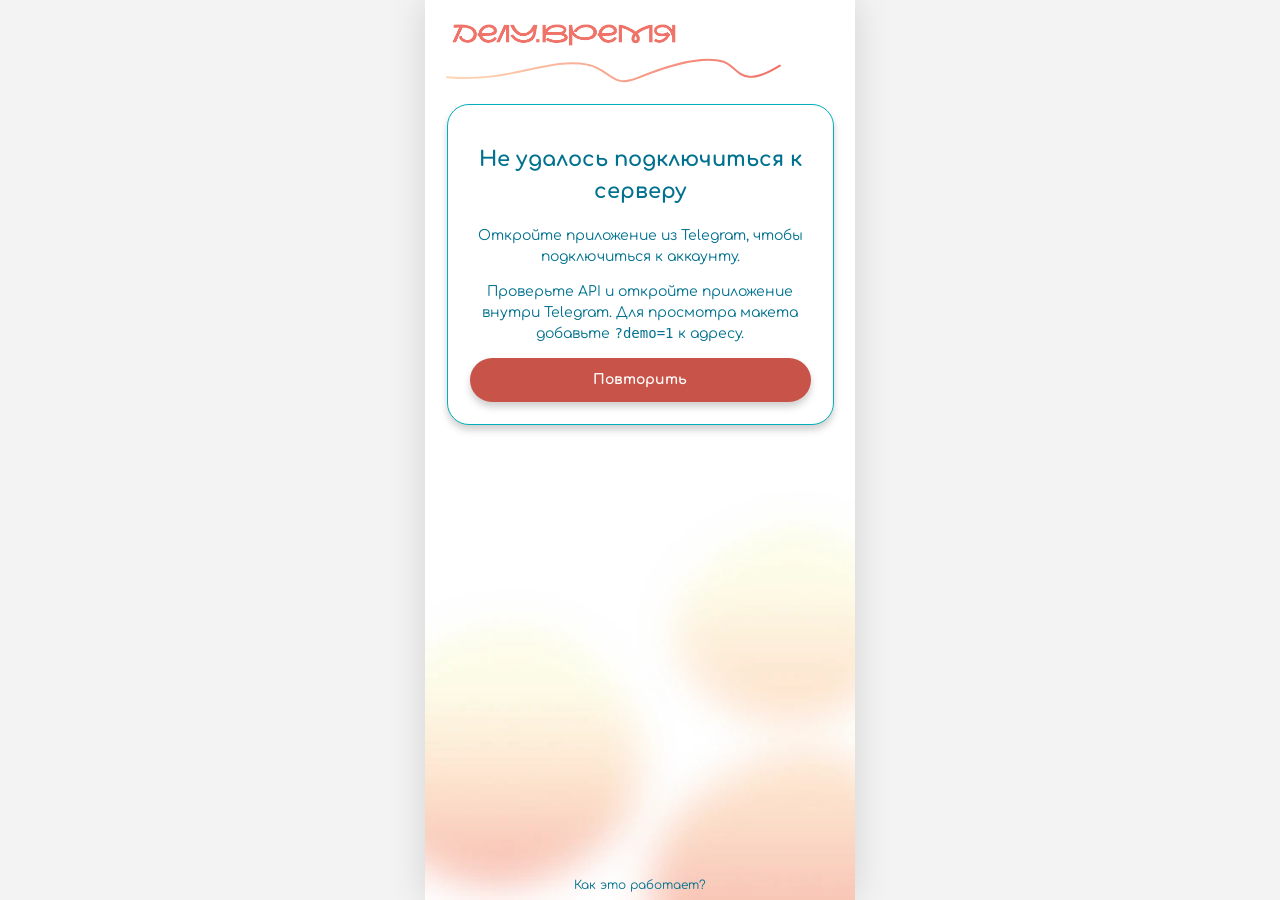
<file: docs/index.html>
<!doctype html>
<html lang="ru">
  <head>
    <meta charset="UTF-8" />
    <meta name="viewport" content="width=device-width, initial-scale=1, viewport-fit=cover" />
    <meta name="theme-color" content="#ffffff" />
    <meta name="description" content="Делу.Время — встречи и задачи из ваших сообщений" />
    <title>Делу.Время</title>
    <script src="https://telegram.org/js/telegram-web-app.js?65"></script>
    <link rel="preconnect" href="https://fonts.googleapis.com" />
    <link rel="preconnect" href="https://fonts.gstatic.com" crossorigin />
    <link href="https://fonts.googleapis.com/css2?family=Comfortaa:wght@300;400;500;600;700&display=swap" rel="stylesheet" />
    <link rel="stylesheet" href="./styles.css" />
    <script src="./config.js" defer></script>
    <script src="./api.js" defer></script>
    <script src="./app.js" defer></script>
  </head>
  <body>
    <svg class="icon-library" aria-hidden="true" focusable="false" xmlns="http://www.w3.org/2000/svg">
      <symbol id="icon-settings" viewBox="0 0 24 25">
        <path fill="currentColor" d="M9.25 23L8.85 19.8C8.637 19.713 8.433 19.613 8.24 19.5C8.047 19.387 7.86 19.263 7.68 19.13L4.7 20.38L1.95 15.63L4.53 13.68C4.51 13.56 4.5 13.447 4.5 13.34C4.5 13.233 4.5 13.12 4.5 13C4.5 12.88 4.5 12.767 4.5 12.66C4.5 12.553 4.51 12.44 4.53 12.32L1.95 10.38L4.7 5.63L7.68 6.88C7.86 6.747 8.05 6.62 8.25 6.5C8.45 6.38 8.65 6.28 8.85 6.2L9.25 3L14.75 3L15.15 6.2C15.37 6.287 15.573 6.387 15.76 6.5C15.947 6.613 16.133 6.74 16.32 6.88L19.3 5.63L22.05 10.38L19.48 12.33C19.493 12.45 19.5 12.563 19.5 12.67C19.5 12.777 19.5 12.89 19.5 13.01C19.5 13.13 19.5 13.243 19.5 13.35C19.5 13.457 19.483 13.57 19.45 13.69L22.02 15.64L19.27 20.39L16.32 19.14C16.14 19.273 15.95 19.4 15.75 19.52C15.55 19.64 15.35 19.74 15.15 19.82L14.75 23L9.25 23ZM11 21L12.98 21L13.33 18.35C13.85 18.217 14.33 18.02 14.77 17.76C15.21 17.5 15.613 17.187 15.98 16.82L18.45 17.85L19.43 16.15L17.28 14.52C17.367 14.287 17.423 14.04 17.45 13.78C17.477 13.52 17.493 13.26 17.5 13C17.507 12.74 17.49 12.477 17.45 12.21C17.417 11.95 17.36 11.703 17.28 11.47L19.43 9.84L18.45 8.14L15.98 9.2C15.613 8.82 15.21 8.5 14.77 8.24C14.33 7.98 13.85 7.783 13.33 7.65L13 5L11.03 5L10.68 7.65C10.16 7.783 9.68 7.98 9.24 8.24C8.8 8.5 8.397 8.81 8.03 9.17L5.55 8.15L4.58 9.85L6.73 11.45C6.643 11.703 6.583 11.953 6.55 12.2C6.517 12.447 6.5 12.713 6.5 13C6.5 13.267 6.517 13.523 6.55 13.77C6.583 14.017 6.64 14.267 6.72 14.52L4.58 16.15L5.56 17.85L8.03 16.8C8.397 17.187 8.8 17.507 9.24 17.76C9.68 18.013 10.16 18.21 10.68 18.35L11 21ZM12.05 16.5C13.017 16.5 13.84 16.157 14.52 15.47C15.2 14.783 15.543 13.96 15.55 13C15.557 12.04 15.217 11.213 14.53 10.52C13.843 9.827 13.017 9.487 12.05 9.5C11.07 9.5 10.24 9.84 9.56 10.52C8.88 11.2 8.543 12.027 8.55 13C8.557 13.973 8.893 14.797 9.56 15.47C10.227 16.143 11.057 16.487 12.05 16.5Z"/>
      </symbol>
      <symbol id="icon-bell" viewBox="0 0 24 25">
        <path fill="currentColor" d="M3.167 19.792L3.167 17.708L5.25 17.708L5.25 10.417C5.25 8.979 5.684 7.698 6.552 6.573C7.42 5.448 8.549 4.715 9.937 4.375L9.937 3.646C9.937 3.208 10.09 2.84 10.396 2.542C10.701 2.243 11.069 2.09 11.5 2.083C11.931 2.076 12.299 2.229 12.604 2.542C12.91 2.854 13.062 3.222 13.062 3.646L13.062 4.375C14.451 4.722 15.58 5.455 16.448 6.573C17.316 7.691 17.75 8.972 17.75 10.417L17.75 17.708L19.833 17.708L19.833 19.792L3.167 19.792ZM11.5 22.917C10.931 22.917 10.441 22.712 10.031 22.302C9.621 21.892 9.417 21.403 9.417 20.833L13.583 20.833C13.583 21.403 13.378 21.892 12.969 22.302C12.559 22.712 12.069 22.917 11.5 22.917ZM7.333 17.708L15.667 17.708L15.667 10.417C15.667 9.271 15.26 8.292 14.448 7.479C13.635 6.667 12.653 6.257 11.5 6.25C10.347 6.243 9.368 6.653 8.562 7.479C7.757 8.305 7.347 9.285 7.333 10.417L7.333 17.708Z"/>
      </symbol>
      <symbol id="icon-chats" viewBox="0 0 25 26">
        <path fill="currentColor" d="M2 25L2 7C2 6.447 2.197 5.977 2.59 5.59C2.983 5.203 3.453 5.007 4 5L14.1 5C14.033 5.333 14 5.667 14 6C14 6.333 14.033 6.667 14.1 7L4 7L4 20.13L5.15 19L20 19L20 10.9C20.387 10.813 20.747 10.7 21.08 10.56C21.413 10.42 21.72 10.233 22 10L22 19C22 19.547 21.803 20.017 21.41 20.41C21.017 20.803 20.547 21 20 21L6 21L2 25ZM16.88 8.13C16.293 7.543 16 6.833 16 6C16 5.167 16.293 4.457 16.88 3.87C17.467 3.283 18.173 2.993 19 3C19.827 3.007 20.537 3.3 21.13 3.88C21.723 4.46 22.013 5.167 22 6C21.987 6.833 21.697 7.543 21.13 8.13C20.563 8.717 19.853 9.007 19 9C18.147 8.993 17.44 8.703 16.88 8.13Z"/>
      </symbol>
      <symbol id="icon-theme" viewBox="0 0 27 27">
        <path fill="currentColor" d="M13 23C11.633 23 10.34 22.737 9.12 22.21C7.907 21.69 6.847 20.973 5.94 20.06C5.033 19.153 4.317 18.093 3.79 16.88C3.263 15.667 3 14.373 3 13C3 11.613 3.27 10.313 3.81 9.1C4.35 7.88 5.083 6.823 6.01 5.93C6.937 5.023 8.017 4.31 9.25 3.79C10.483 3.27 11.8 3.007 13.2 3C14.533 3 15.793 3.23 16.98 3.69C18.167 4.15 19.203 4.783 20.09 5.59C20.977 6.397 21.687 7.357 22.22 8.47C22.74 9.577 23 10.77 23 12.05C23 13.97 22.417 15.44 21.25 16.46C20.083 17.48 18.667 17.993 17 18L15.15 18C15.003 18 14.9 18.043 14.84 18.13C14.78 18.217 14.75 18.307 14.75 18.4C14.75 18.6 14.877 18.887 15.13 19.26C15.383 19.633 15.51 20.063 15.51 20.55C15.51 21.383 15.28 22 14.82 22.4C14.36 22.8 13.753 23 13 23ZM8.58 13.58C8.86 13.293 9 12.933 9 12.5C9 12.067 8.86 11.71 8.58 11.43C8.3 11.15 7.94 11.007 7.5 11C7.06 10.993 6.703 11.137 6.43 11.43C6.157 11.723 6.013 12.08 6 12.5C5.987 12.92 6.13 13.277 6.43 13.57C6.73 13.863 7.087 14.007 7.5 14C7.913 13.993 8.273 13.85 8.58 13.57L8.58 13.58ZM11.58 9.58C11.86 9.293 12 8.933 12 8.5C12 8.067 11.86 7.71 11.58 7.43C11.3 7.15 10.94 7.007 10.5 7C10.06 6.993 9.703 7.137 9.43 7.43C9.157 7.723 9.013 8.08 9 8.5C8.987 8.92 9.13 9.277 9.43 9.57C9.73 9.863 10.087 10.007 10.5 10C10.913 9.993 11.273 9.85 11.58 9.57L11.58 9.58ZM16.58 9.58C16.86 9.293 17 8.933 17 8.5C17 8.067 16.86 7.71 16.58 7.43C16.3 7.15 15.94 7.007 15.5 7C15.06 6.993 14.703 7.137 14.43 7.43C14.157 7.723 14.013 8.08 14 8.5C13.987 8.92 14.13 9.277 14.43 9.57C14.73 9.863 15.087 10.007 15.5 10C15.913 9.993 16.273 9.85 16.58 9.57L16.58 9.58ZM19.58 13.58C19.86 13.293 20 12.933 20 12.5C20 12.067 19.857 11.707 19.57 11.42C19.283 11.133 18.927 10.993 18.5 11C18.073 11.007 17.717 11.147 17.43 11.42C17.143 11.693 17 12.053 17 12.5C17 12.947 17.143 13.303 17.43 13.57C17.717 13.837 18.073 13.98 18.5 14C18.927 14.02 19.283 13.877 19.57 13.57L19.58 13.58ZM13 21C13.153 21 13.273 20.957 13.36 20.87C13.447 20.783 13.493 20.677 13.5 20.55C13.5 20.317 13.373 20.043 13.12 19.73C12.867 19.417 12.743 18.94 12.75 18.3C12.75 17.6 12.993 17.04 13.48 16.62C13.967 16.2 14.557 15.993 15.25 16L17 16C18.1 16 19.04 15.68 19.82 15.04C20.6 14.4 20.993 13.403 21 12.05C21 10.03 20.23 8.35 18.69 7.01C17.15 5.67 15.32 5 13.2 5C10.933 5 9 5.773 7.4 7.32C5.8 8.867 5 10.76 5 13C5 15.213 5.78 17.1 7.34 18.66C8.9 20.22 10.787 21 13 21Z"/>
      </symbol>
      <symbol id="icon-checked" viewBox="0 0 24 25">
        <path fill="currentColor" d="M10.233 17.3L17.871 9.663L16.354 8.146L10.233 14.267L7.146 11.179L5.629 12.696L10.233 17.3ZM4.167 22.5C3.567 22.5 3.058 22.287 2.639 21.861C2.22 21.435 2.007 20.926 2 20.333L2 5.167C2 4.567 2.213 4.058 2.639 3.639C3.065 3.22 3.574 3.007 4.167 3L19.333 3C19.933 3 20.442 3.213 20.861 3.639C21.28 4.065 21.493 4.574 21.5 5.167L21.5 20.333C21.5 20.926 21.287 21.435 20.861 21.861C20.435 22.287 19.926 22.5 19.333 22.5L4.167 22.5ZM4.167 20.333L19.333 20.333L19.333 5.167L4.167 5.167L4.167 20.333Z"/>
      </symbol>
      <symbol id="icon-back" viewBox="0 0 16 23">
        <path fill="currentColor" d="M9.431 4.512C9.7 4.197 10.174 4.161 10.488 4.431C10.803 4.7 10.839 5.174 10.569 5.488L10 5L9.431 4.512ZM4.569 12.488C4.3 12.803 3.826 12.839 3.512 12.569C3.197 12.3 3.161 11.826 3.431 11.512L4 12L4.569 12.488ZM10.569 18.512C10.839 18.826 10.803 19.3 10.488 19.569C10.174 19.839 9.7 19.803 9.431 19.488L10 19L10.569 18.512ZM7 15.5L6.431 15.988L6.431 15.988L7 15.5ZM5.681 15.113C5.411 14.799 5.447 14.325 5.762 14.056C6.076 13.786 6.55 13.822 6.819 14.137L6.25 14.625L5.681 15.113ZM10 5L10.569 5.488L4.569 12.488L4 12L3.431 11.512L9.431 4.512L10 5ZM7 15.5L7.569 15.012L10.569 18.512L10 19L9.431 19.488L6.431 15.988L7 15.5ZM6.25 14.625L6.819 14.137L7.569 15.012L7 15.5L6.431 15.988L5.681 15.113L6.25 14.625Z"/>
      </symbol>
      <symbol id="icon-person" viewBox="0 0 21 20">
        <path fill="currentColor" d="M7.18 10.83C6.393 10.043 6 9.1 6 8C6 6.9 6.393 5.96 7.18 5.18C7.967 4.4 8.907 4.007 10 4C11.093 3.993 12.037 4.387 12.83 5.18C13.623 5.973 14.013 6.913 14 8C13.987 9.087 13.597 10.027 12.83 10.82C12.063 11.613 11.12 12.007 10 12C8.88 11.993 7.94 11.603 7.18 10.83ZM2 20L2 17.2C2 16.633 2.147 16.113 2.44 15.64C2.733 15.167 3.12 14.803 3.6 14.55C4.633 14.03 5.683 13.643 6.75 13.39C7.817 13.137 8.9 13.007 10 13C11.1 12.993 12.183 13.123 13.25 13.39C14.317 13.657 15.367 14.043 16.4 14.55C16.88 14.803 17.267 15.167 17.56 15.64C17.853 16.113 18 16.633 18 17.2L18 20L2 20ZM4 18L16 18L16 17.2C16 17.02 15.953 16.853 15.86 16.7C15.767 16.553 15.647 16.437 15.5 16.35C14.6 15.897 13.693 15.56 12.78 15.34C11.867 15.12 10.94 15.007 10 15C9.06 14.993 8.137 15.107 7.23 15.34C6.323 15.573 5.413 15.91 4.5 16.35C4.353 16.437 4.233 16.553 4.14 16.7C4.047 16.853 4 17.02 4 17.2L4 18ZM11.41 9.41C11.803 9.017 12 8.547 12 8C12 7.453 11.803 6.983 11.41 6.59C11.017 6.197 10.547 6 10 6C9.453 6 8.983 6.197 8.59 6.59C8.197 6.983 8 7.453 8 8C8 8.547 8.197 9.017 8.59 9.41C8.983 9.803 9.453 10 10 10C10.547 10 11.017 9.803 11.41 9.41Z"/>
      </symbol>
      <symbol id="icon-personOff" viewBox="0 0 21 22">
        <path fill="currentColor" d="M16.854 20L14.731 17.878L4.115 17.878L4.115 15.619C4.115 15.162 4.233 14.742 4.47 14.36C4.707 13.978 5.019 13.685 5.407 13.481C6.015 13.174 6.631 12.927 7.255 12.738C7.88 12.55 8.515 12.407 9.16 12.311L2 5.146L3.146 4L18 18.846L16.846 20L16.854 20ZM5.73 16.264L13.116 16.264L10.694 13.844C10.667 13.844 10.649 13.844 10.638 13.844C10.627 13.844 10.605 13.844 10.573 13.844C9.82 13.844 9.072 13.935 8.329 14.118C7.586 14.301 6.854 14.573 6.133 14.933C6.015 15.003 5.918 15.097 5.843 15.215C5.767 15.339 5.73 15.474 5.73 15.619L5.73 16.264ZM15.74 13.481C16.127 13.669 16.437 13.954 16.668 14.336C16.899 14.718 17.021 15.132 17.031 15.578L14.327 12.875C14.569 12.972 14.809 13.066 15.045 13.158C15.282 13.255 15.514 13.362 15.74 13.481ZM12.349 10.899L11.162 9.713C11.469 9.589 11.717 9.39 11.905 9.115C12.094 8.841 12.188 8.535 12.188 8.196C12.188 7.755 12.029 7.375 11.711 7.058C11.394 6.741 11.014 6.582 10.573 6.582C10.234 6.582 9.927 6.676 9.653 6.864C9.378 7.053 9.182 7.3 9.064 7.607L7.869 6.421C8.181 5.963 8.571 5.606 9.039 5.347C9.508 5.089 10.019 4.963 10.573 4.968C11.461 4.968 12.223 5.286 12.858 5.92C13.493 6.555 13.808 7.313 13.802 8.196C13.802 8.744 13.676 9.255 13.423 9.729C13.17 10.202 12.812 10.592 12.349 10.899ZM13.116 16.264L5.73 16.264C5.73 16.264 5.767 16.264 5.843 16.264C5.918 16.264 6.015 16.264 6.133 16.264C6.499 16.264 6.876 16.264 7.263 16.264C7.651 16.264 8.111 16.264 8.644 16.264C9.177 16.264 9.801 16.264 10.517 16.264C11.238 16.264 12.102 16.264 13.108 16.264L13.116 16.264Z"/>
      </symbol>
      <symbol id="icon-people" viewBox="0 0 23 23">
        <path fill="currentColor" d="M2 18L2 16.692C2 16.092 2.275 15.606 2.825 15.233C3.375 14.861 4.1 14.672 5 14.667C5.165 14.667 5.322 14.669 5.473 14.675C5.622 14.681 5.765 14.7 5.9 14.733C5.725 15.028 5.592 15.333 5.503 15.65C5.412 15.967 5.37 16.3 5.375 16.65L5.375 18L2 18ZM6.5 18L6.5 16.65C6.5 16.206 6.61 15.8 6.83 15.433C7.05 15.067 7.36 14.744 7.76 14.467C8.16 14.189 8.637 13.978 9.193 13.833C9.747 13.689 10.35 13.619 11 13.625C11.665 13.625 12.275 13.694 12.83 13.833C13.385 13.972 13.863 14.181 14.263 14.458C14.663 14.736 14.967 15.058 15.177 15.425C15.387 15.792 15.495 16.2 15.5 16.65L15.5 18L6.5 18ZM16.625 18L16.625 16.65C16.625 16.289 16.585 15.95 16.505 15.633C16.425 15.317 16.303 15.017 16.138 14.733C16.273 14.706 16.412 14.689 16.557 14.683C16.703 14.678 16.85 14.672 17 14.667C17.9 14.667 18.625 14.85 19.175 15.217C19.725 15.583 20 16.075 20 16.692L20 18L16.625 18ZM8.097 16.333L13.925 16.333C13.8 16.056 13.453 15.811 12.882 15.6C12.312 15.389 11.685 15.286 11 15.292C10.315 15.297 9.688 15.403 9.117 15.608C8.548 15.814 8.207 16.056 8.097 16.333ZM5 13.833C4.59 13.833 4.237 13.669 3.942 13.342C3.648 13.014 3.5 12.622 3.5 12.167C3.5 11.694 3.648 11.297 3.942 10.975C4.237 10.653 4.59 10.494 5 10.5C5.425 10.5 5.783 10.658 6.073 10.975C6.363 11.292 6.505 11.689 6.5 12.167C6.5 12.622 6.358 13.014 6.073 13.342C5.787 13.669 5.43 13.833 5 13.833ZM17 13.833C16.59 13.833 16.238 13.669 15.943 13.342C15.648 13.014 15.5 12.622 15.5 12.167C15.5 11.694 15.648 11.297 15.943 10.975C16.238 10.653 16.59 10.494 17 10.5C17.425 10.5 17.783 10.658 18.073 10.975C18.363 11.292 18.505 11.689 18.5 12.167C18.5 12.622 18.358 13.014 18.073 13.342C17.788 13.669 17.43 13.833 17 13.833ZM11 13C10.375 13 9.843 12.756 9.403 12.267C8.963 11.778 8.745 11.189 8.75 10.5C8.75 9.789 8.97 9.194 9.41 8.717C9.85 8.239 10.38 8 11 8C11.64 8 12.175 8.239 12.605 8.717C13.035 9.194 13.25 9.789 13.25 10.5C13.25 11.194 13.035 11.786 12.605 12.275C12.175 12.764 11.64 13.006 11 13ZM11 11.333C11.215 11.333 11.392 11.253 11.533 11.092C11.672 10.931 11.745 10.733 11.75 10.5C11.75 10.261 11.677 10.064 11.533 9.908C11.387 9.753 11.21 9.672 11 9.667C10.79 9.661 10.613 9.742 10.467 9.908C10.323 10.075 10.25 10.272 10.25 10.5C10.25 10.733 10.323 10.931 10.467 11.092C10.613 11.253 10.79 11.333 11 11.333Z"/>
      </symbol>
      <symbol id="icon-star" viewBox="0 0 39 35">
        <path fill="currentColor" d="M18.369 27.286L22.264 23.266L27.569 25.127L25.047 19.887L28.217 15.229L22.772 16L19.39 11.291L18.516 16.972L13.314 18.757L18.264 21.514L18.369 27.286ZM15.501 34.746L15.288 23.382L5.585 18.046L15.858 14.574L17.499 3.414L24.026 12.613L34.757 11.045L28.547 20.2L33.514 30.423L23.126 26.859L15.501 34.746Z"/>
      </symbol>
      <symbol id="icon-home" viewBox="0 0 27 25">
        <path fill="currentColor" fill-rule="evenodd" d="M14 1.596C13.124 1.596 12.248 1.883 11.521 2.457L6.021 6.799C5.061 7.557 4.5 8.714 4.5 9.938L4.5 16.5C4.5 18.709 6.291 20.5 8.5 20.5L10 20.5C10.552 20.5 11 20.052 11 19.5L11 16.5C11 15.395 11.895 14.5 13 14.5L14 14.5L14 1.596Z"/>
        <path fill="currentColor" d="M11.521 2.457L11.057 1.868L11.057 1.868L11.521 2.457ZM14 1.596L14.75 1.596L14.75 0.846L14 0.846L14 1.596ZM6.021 6.799L6.486 7.388L6.486 7.388L6.021 6.799ZM14 14.5L14 15.25L14.75 15.25L14.75 14.5L14 14.5ZM11.521 2.457L11.986 3.045C12.577 2.579 13.288 2.346 14 2.346L14 1.596L14 0.846C12.96 0.846 11.919 1.187 11.057 1.868L11.521 2.457ZM6.021 6.799L6.486 7.388L11.986 3.045L11.521 2.457L11.057 1.868L5.557 6.21L6.021 6.799ZM4.5 9.938L5.25 9.938C5.25 8.944 5.705 8.004 6.486 7.388L6.021 6.799L5.557 6.21C4.416 7.111 3.75 8.485 3.75 9.938L4.5 9.938ZM4.5 16.5L5.25 16.5L5.25 9.938L4.5 9.938L3.75 9.938L3.75 16.5L4.5 16.5ZM8.5 20.5L8.5 19.75C6.705 19.75 5.25 18.295 5.25 16.5L4.5 16.5L3.75 16.5C3.75 19.123 5.877 21.25 8.5 21.25L8.5 20.5ZM10 20.5L10 19.75L8.5 19.75L8.5 20.5L8.5 21.25L10 21.25L10 20.5ZM11 19.5L10.25 19.5C10.25 19.638 10.138 19.75 10 19.75L10 20.5L10 21.25C10.966 21.25 11.75 20.467 11.75 19.5L11 19.5ZM11 16.5L10.25 16.5L10.25 19.5L11 19.5L11.75 19.5L11.75 16.5L11 16.5ZM13 14.5L13 13.75C11.481 13.75 10.25 14.981 10.25 16.5L11 16.5L11.75 16.5C11.75 15.81 12.31 15.25 13 15.25L13 14.5ZM14 14.5L14 13.75L13 13.75L13 14.5L13 15.25L14 15.25L14 14.5ZM14 14.5L14.75 14.5L14.75 1.596L14 1.596L13.25 1.596L13.25 14.5L14 14.5Z"/>
        <path fill="currentColor" fill-rule="evenodd" opacity=".34" d="M14 1.596C14.876 1.596 15.752 1.883 16.479 2.457L21.979 6.799C22.939 7.557 23.5 8.714 23.5 9.938L23.5 16.5C23.5 18.709 21.709 20.5 19.5 20.5L18 20.5C17.448 20.5 17 20.052 17 19.5L17 16.5C17 15.395 16.105 14.5 15 14.5L14 14.5L14 1.596Z"/>
        <path fill="currentColor" opacity=".34" d="M16.479 2.457L16.943 1.868L16.943 1.868L16.479 2.457ZM14 1.596L13.25 1.596L13.25 0.846L14 0.846L14 1.596ZM21.979 6.799L21.514 7.388L21.514 7.388L21.979 6.799ZM14 14.5L14 15.25L13.25 15.25L13.25 14.5L14 14.5ZM16.479 2.457L16.014 3.045C15.423 2.579 14.712 2.346 14 2.346L14 1.596L14 0.846C15.04 0.846 16.081 1.187 16.943 1.868L16.479 2.457ZM21.979 6.799L21.514 7.388L16.014 3.045L16.479 2.457L16.943 1.868L22.443 6.21L21.979 6.799ZM23.5 9.938L22.75 9.938C22.75 8.944 22.295 8.004 21.514 7.388L21.979 6.799L22.443 6.21C23.584 7.111 24.25 8.485 24.25 9.938L23.5 9.938ZM23.5 16.5L22.75 16.5L22.75 9.938L23.5 9.938L24.25 9.938L24.25 16.5L23.5 16.5ZM19.5 20.5L19.5 19.75C21.295 19.75 22.75 18.295 22.75 16.5L23.5 16.5L24.25 16.5C24.25 19.123 22.123 21.25 19.5 21.25L19.5 20.5ZM18 20.5L18 19.75L19.5 19.75L19.5 20.5L19.5 21.25L18 21.25L18 20.5ZM17 19.5L17.75 19.5C17.75 19.638 17.862 19.75 18 19.75L18 20.5L18 21.25C17.034 21.25 16.25 20.467 16.25 19.5L17 19.5ZM17 16.5L17.75 16.5L17.75 19.5L17 19.5L16.25 19.5L16.25 16.5L17 16.5ZM15 14.5L15 13.75C16.519 13.75 17.75 14.981 17.75 16.5L17 16.5L16.25 16.5C16.25 15.81 15.69 15.25 15 15.25L15 14.5ZM14 14.5L14 13.75L15 13.75L15 14.5L15 15.25L14 15.25L14 14.5ZM14 14.5L13.25 14.5L13.25 1.596L14 1.596L14.75 1.596L14.75 14.5L14 14.5Z"/>
      </symbol>
      <symbol id="icon-calendar" viewBox="0 0 29 25">
        <path fill="currentColor" fill-rule="evenodd" d="M5.298 6.75C5.666 3.929 8.079 1.75 11 1.75L19 1.75C21.921 1.75 24.334 3.929 24.702 6.75L5.298 6.75ZM19.5 0.25C19.086 0.25 18.75 0.586 18.75 1L18.75 4C18.75 4.414 19.086 4.75 19.5 4.75C19.914 4.75 20.25 4.414 20.25 4L20.25 1C20.25 0.586 19.914 0.25 19.5 0.25ZM10.5 0.25C10.086 0.25 9.75 0.586 9.75 1L9.75 4C9.75 4.414 10.086 4.75 10.5 4.75C10.914 4.75 11.25 4.414 11.25 4L11.25 1C11.25 0.586 10.914 0.25 10.5 0.25Z"/>
        <path fill="currentColor" opacity=".34" d="M24.75 15.5C24.75 18.676 22.176 21.25 19 21.25L11 21.25C7.824 21.25 5.25 18.676 5.25 15.5L5.25 8.25L24.75 8.25L24.75 15.5ZM9.5 14.75C9.086 14.75 8.75 15.086 8.75 15.5C8.75 15.914 9.086 16.25 9.5 16.25L10.5 16.25C10.914 16.25 11.25 15.914 11.25 15.5C11.25 15.086 10.914 14.75 10.5 14.75L9.5 14.75ZM14.5 14.75C14.086 14.75 13.75 15.086 13.75 15.5C13.75 15.914 14.086 16.25 14.5 16.25L15.5 16.25C15.914 16.25 16.25 15.914 16.25 15.5C16.25 15.086 15.914 14.75 15.5 14.75L14.5 14.75ZM19.5 14.75C19.086 14.75 18.75 15.086 18.75 15.5C18.75 15.914 19.086 16.25 19.5 16.25L20.5 16.25C20.914 16.25 21.25 15.914 21.25 15.5C21.25 15.086 20.914 14.75 20.5 14.75L19.5 14.75ZM9.5 10.75C9.086 10.75 8.75 11.086 8.75 11.5C8.75 11.914 9.086 12.25 9.5 12.25L10.5 12.25C10.914 12.25 11.25 11.914 11.25 11.5C11.25 11.086 10.914 10.75 10.5 10.75L9.5 10.75ZM14.5 10.75C14.086 10.75 13.75 11.086 13.75 11.5C13.75 11.914 14.086 12.25 14.5 12.25L15.5 12.25C15.914 12.25 16.25 11.914 16.25 11.5C16.25 11.086 15.914 10.75 15.5 10.75L14.5 10.75ZM19.5 10.75C19.086 10.75 18.75 11.086 18.75 11.5C18.75 11.914 19.086 12.25 19.5 12.25L20.5 12.25C20.914 12.25 21.25 11.914 21.25 11.5C21.25 11.086 20.914 10.75 20.5 10.75L19.5 10.75Z"/>
      </symbol>
      <symbol id="icon-tasks" viewBox="0 0 30 25">
        <path fill="currentColor" opacity=".34" d="M21 0.25C24.176 0.25 26.75 2.824 26.75 6L26.75 16C26.75 19.176 24.176 21.75 21 21.75L11 21.75C7.824 21.75 5.25 19.176 5.25 16L5.25 6C5.25 2.824 7.824 0.25 11 0.25L21 0.25Z"/>
        <path fill="currentColor" d="M14.03 9.97C13.737 9.677 13.263 9.677 12.97 9.97C12.677 10.263 12.677 10.737 12.97 11.03L13.5 10.5L14.03 9.97ZM15.5 12.5L14.97 13.03C15.263 13.323 15.737 13.323 16.03 13.03L15.5 12.5ZM20.03 9.03C20.323 8.737 20.323 8.263 20.03 7.97C19.737 7.677 19.263 7.677 18.97 7.97L19.5 8.5L20.03 9.03ZM15.5 12.5L16.03 11.97L14.03 9.97L13.5 10.5L12.97 11.03L14.97 13.03L15.5 12.5ZM15.5 12.5L16.03 13.03L20.03 9.03L19.5 8.5L18.97 7.97L14.97 11.97L15.5 12.5Z"/>
      </symbol>
      <symbol id="icon-info" viewBox="0 0 28 25">
        <path fill="currentColor" opacity=".34" d="M20 0.25C23.176 0.25 25.75 2.824 25.75 6L25.75 16C25.75 19.176 23.176 21.75 20 21.75L10 21.75C6.824 21.75 4.25 19.176 4.25 16L4.25 6C4.25 2.824 6.824 0.25 10 0.25L20 0.25Z"/>
        <path fill="currentColor" d="M14.75 16C14.75 16.414 15.086 16.75 15.5 16.75C15.914 16.75 16.25 16.414 16.25 16L15.5 16L14.75 16ZM16.25 10C16.25 9.586 15.914 9.25 15.5 9.25C15.086 9.25 14.75 9.586 14.75 10L15.5 10L16.25 10ZM15.5 10L14.75 10L14.75 16L15.5 16L16.25 16L16.25 10L15.5 10Z"/>
        <path fill="currentColor" d="M13.5 9.25C13.086 9.25 12.75 9.586 12.75 10C12.75 10.414 13.086 10.75 13.5 10.75L13.5 10L13.5 9.25ZM15.5 10.75C15.914 10.75 16.25 10.414 16.25 10C16.25 9.586 15.914 9.25 15.5 9.25L15.5 10L15.5 10.75ZM15.5 10L15.5 9.25L13.5 9.25L13.5 10L13.5 10.75L15.5 10.75L15.5 10Z"/>
        <path fill="currentColor" d="M14.75 7C14.75 7.414 15.086 7.75 15.5 7.75C15.914 7.75 16.25 7.414 16.25 7L15.5 7L14.75 7ZM16.25 6C16.25 5.586 15.914 5.25 15.5 5.25C15.086 5.25 14.75 5.586 14.75 6L15.5 6L16.25 6ZM15.5 6L14.75 6L14.75 7L15.5 7L16.25 7L16.25 6L15.5 6Z"/>
      </symbol>
      <symbol id="icon-voice" viewBox="0 0 60 60">
        <path fill="currentColor" d="M49.068 41.741L45.545 37.979C47.212 36.328 48.515 34.37 49.455 32.104C50.394 29.839 50.871 27.428 50.886 24.871C50.902 22.314 50.432 19.927 49.477 17.71C48.523 15.477 47.212 13.535 45.545 11.884L49.068 8C51.189 10.152 52.871 12.685 54.114 15.598C55.371 18.495 56 21.586 56 24.871C56 28.14 55.379 31.231 54.136 34.144C52.894 37.056 51.212 39.589 49.091 41.741L49.068 41.741ZM41.795 33.974L38.159 30.09C38.841 29.41 39.386 28.633 39.795 27.759C40.205 26.885 40.417 25.923 40.432 24.871C40.447 23.819 40.242 22.856 39.818 21.982C39.394 21.108 38.841 20.331 38.159 19.652L41.795 15.768C43.008 16.933 43.955 18.3 44.636 19.87C45.318 21.44 45.659 23.107 45.659 24.871C45.659 26.635 45.318 28.301 44.636 29.871C43.955 31.425 43.008 32.792 41.795 33.974ZM24.182 34.58C21.682 34.58 19.545 33.626 17.773 31.716C16 29.807 15.106 27.525 15.091 24.871C15.076 22.217 15.97 19.935 17.773 18.025C19.576 16.116 21.712 15.161 24.182 15.161C26.652 15.161 28.795 16.116 30.614 18.025C32.432 19.935 33.318 22.217 33.273 24.871C33.227 27.525 32.341 29.807 30.614 31.716C28.886 33.626 26.742 34.58 24.182 34.58ZM6 54L6 47.203C6 45.876 6.326 44.622 6.977 43.441C7.629 42.275 8.523 41.385 9.659 40.77C11.583 39.719 13.765 38.828 16.205 38.1C18.644 37.372 21.303 37.008 24.182 37.008C27.061 37.008 29.735 37.372 32.205 38.1C34.674 38.828 36.856 39.719 38.75 40.77C39.886 41.385 40.773 42.275 41.409 43.441C42.045 44.606 42.364 45.86 42.364 47.203L42.364 54L6 54ZM10.545 49.145L37.818 49.145L37.818 47.203C37.818 46.766 37.712 46.362 37.5 45.989C37.288 45.633 37.015 45.35 36.682 45.14C35.318 44.412 33.568 43.683 31.432 42.955C29.295 42.227 26.879 41.863 24.182 41.863C21.485 41.863 19.068 42.227 16.932 42.955C14.795 43.683 13.045 44.412 11.682 45.14C11.348 45.35 11.076 45.633 10.864 45.989C10.652 46.362 10.545 46.766 10.545 47.203L10.545 49.145ZM27.386 28.293C28.28 27.339 28.727 26.198 28.727 24.871C28.727 23.528 28.28 22.387 27.386 21.448C26.492 20.509 25.424 20.032 24.182 20.016C22.939 20.016 21.871 20.493 20.977 21.448C20.083 22.403 19.636 23.544 19.636 24.871C19.636 26.198 20.083 27.339 20.977 28.293C21.871 29.248 22.939 29.726 24.182 29.726C25.439 29.726 26.508 29.248 27.386 28.293Z"/>
      </symbol>
      <symbol id="icon-mic" viewBox="0 0 54 60">
        <path fill="currentColor" d="M20.686 34.946C18.8 33.526 17.857 31.807 17.857 29.79L17.857 15.263C17.857 13.246 18.8 11.535 20.686 10.131C22.571 8.727 24.843 8.016 27.5 8C30.157 7.984 32.439 8.694 34.346 10.131C36.254 11.567 37.186 13.278 37.143 15.263L37.143 29.79C37.143 31.807 36.2 33.526 34.314 34.946C32.429 36.367 30.157 37.069 27.5 37.053C24.843 37.037 22.571 36.334 20.686 34.946ZM24.286 54L24.286 46.567C18.714 46.003 14.107 44.122 10.464 40.926C6.821 37.731 5 34.018 5 29.79L11.429 29.79C11.429 33.131 12.993 35.987 16.121 38.36C19.25 40.733 23.043 41.911 27.5 41.895C31.957 41.879 35.75 40.7 38.879 38.36C42.007 36.02 43.571 33.163 43.571 29.79L50 29.79C50 34.035 48.179 37.747 44.536 40.926C40.893 44.106 36.286 45.986 30.714 46.567L30.714 54L24.286 54ZM29.782 31.509C30.404 31.057 30.714 30.484 30.714 29.79L30.714 15.263C30.714 14.569 30.404 13.996 29.782 13.544C29.161 13.093 28.4 12.858 27.5 12.842C26.6 12.826 25.839 13.06 25.218 13.544C24.596 14.029 24.286 14.602 24.286 15.263L24.286 29.79C24.286 30.468 24.596 31.04 25.218 31.509C25.839 31.977 26.6 32.211 27.5 32.211C28.4 32.211 29.161 31.977 29.782 31.509Z"/>
      </symbol>
      <symbol id="icon-search" viewBox="0 0 27 27">
        <path fill="currentColor" d="M18.872 15.31C18.74 15.703 18.951 16.128 19.344 16.26C19.737 16.392 20.162 16.181 20.294 15.788L19.583 15.549L18.872 15.31ZM19.373 9.896L18.682 10.187L19.373 9.896ZM9.841 5.297L9.638 4.575L9.841 5.297ZM6.847 19.119L7.33 18.545L6.847 19.119ZM12.183 20.998L12.166 20.248L12.183 20.998ZM17.936 19.428C18.241 19.147 18.26 18.673 17.979 18.368C17.698 18.064 17.223 18.045 16.919 18.326L17.428 18.877L17.936 19.428ZM19.583 15.549L20.294 15.788C20.973 13.768 20.891 11.569 20.064 9.605L19.373 9.896L18.682 10.187C19.367 11.814 19.435 13.636 18.872 15.31L19.583 15.549ZM19.373 9.896L20.064 9.605C19.237 7.64 17.722 6.045 15.802 5.119L15.476 5.795L15.15 6.47C16.741 7.237 17.997 8.559 18.682 10.187L19.373 9.896ZM15.476 5.795L15.802 5.119C13.882 4.193 11.691 3.999 9.638 4.575L9.841 5.297L10.043 6.019C11.744 5.542 13.56 5.703 15.15 6.47L15.476 5.795ZM9.841 5.297L9.638 4.575C7.586 5.15 5.814 6.455 4.656 8.244L5.285 8.651L5.915 9.059C6.875 7.577 8.343 6.496 10.043 6.019L9.841 5.297ZM5.285 8.651L4.656 8.244C3.497 10.033 3.031 12.183 3.346 14.291L4.088 14.18L4.829 14.07C4.569 12.323 4.955 10.541 5.915 9.059L5.285 8.651ZM4.088 14.18L3.346 14.291C3.66 16.399 4.733 18.32 6.364 19.693L6.847 19.119L7.33 18.545C5.979 17.408 5.09 15.816 4.829 14.07L4.088 14.18ZM6.847 19.119L6.364 19.693C7.994 21.066 10.069 21.796 12.2 21.748L12.183 20.998L12.166 20.248C10.4 20.288 8.681 19.683 7.33 18.545L6.847 19.119ZM12.183 20.998L12.2 21.748C14.331 21.699 16.371 20.874 17.936 19.428L17.428 18.877L16.919 18.326C15.621 19.524 13.931 20.208 12.166 20.248L12.183 20.998Z"/>
        <path fill="currentColor" d="M18.03 18.428C17.737 18.135 17.263 18.135 16.97 18.428C16.677 18.721 16.677 19.195 16.97 19.488L17.5 18.958L18.03 18.428ZM21.97 24.488C22.263 24.781 22.737 24.781 23.03 24.488C23.323 24.195 23.323 23.721 23.03 23.428L22.5 23.958L21.97 24.488ZM17.5 18.958L16.97 19.488L21.97 24.488L22.5 23.958L23.03 23.428L18.03 18.428L17.5 18.958Z"/>
      </symbol>
      <symbol id="icon-filter" viewBox="0 0 26 27">
        <path fill="currentColor" d="M14.665 20.829C14.294 21.014 14.144 21.465 14.329 21.835C14.514 22.206 14.965 22.356 15.335 22.171L15 21.5L14.665 20.829ZM12.137 23.77C12.507 23.585 12.658 23.134 12.472 22.764C12.287 22.393 11.837 22.243 11.466 22.428L11.802 23.099L12.137 23.77ZM3.807 8.864L3.259 9.376L3.807 8.864ZM22.193 8.864L21.645 8.353L22.193 8.864ZM11.447 23.276L11.112 22.606L11.447 23.276ZM15.447 21.276L15.112 20.606L15.447 21.276ZM5 4L5 4.75L21 4.75L21 4L21 3.25L5 3.25L5 4ZM23 6L22.25 6L22.25 6.818L23 6.818L23.75 6.818L23.75 6L23 6ZM3 6.818L3.75 6.818L3.75 6L3 6L2.25 6L2.25 6.818L3 6.818ZM22.193 8.864L21.645 8.353L15.99 14.412L16.538 14.924L17.086 15.435L22.741 9.376L22.193 8.864ZM16 16.288L15.25 16.288L15.25 20.382L16 20.382L16.75 20.382L16.75 16.288L16 16.288ZM10 22.382L10.75 22.382L10.75 16.288L10 16.288L9.25 16.288L9.25 22.382L10 22.382ZM9.462 14.924L10.01 14.412L4.355 8.353L3.807 8.864L3.259 9.376L8.914 15.435L9.462 14.924ZM15.447 21.276L15.112 20.606L14.665 20.829L15 21.5L15.335 22.171L15.783 21.947L15.447 21.276ZM11.802 23.099L11.466 22.428L11.112 22.606L11.447 23.276L11.783 23.947L12.137 23.77L11.802 23.099ZM10 16.288L10.75 16.288C10.75 15.592 10.486 14.921 10.01 14.412L9.462 14.924L8.914 15.435C9.13 15.667 9.25 15.972 9.25 16.288L10 16.288ZM16.538 14.924L15.99 14.412C15.514 14.921 15.25 15.592 15.25 16.288L16 16.288L16.75 16.288C16.75 15.972 16.87 15.667 17.086 15.435L16.538 14.924ZM3 6.818L2.25 6.818C2.25 7.767 2.61 8.682 3.259 9.376L3.807 8.864L4.355 8.353C3.966 7.936 3.75 7.387 3.75 6.818L3 6.818ZM23 6.818L22.25 6.818C22.25 7.387 22.034 7.936 21.645 8.353L22.193 8.864L22.741 9.376C23.39 8.682 23.75 7.767 23.75 6.818L23 6.818ZM10 22.382L9.25 22.382C9.25 23.683 10.619 24.529 11.783 23.947L11.447 23.276L11.112 22.606C10.946 22.689 10.75 22.568 10.75 22.382L10 22.382ZM16 20.382L15.25 20.382C15.25 20.477 15.196 20.563 15.112 20.606L15.447 21.276L15.783 21.947C16.375 21.651 16.75 21.045 16.75 20.382L16 20.382ZM21 4L21 4.75C21.69 4.75 22.25 5.31 22.25 6L23 6L23.75 6C23.75 4.481 22.519 3.25 21 3.25L21 4ZM5 4L5 3.25C3.481 3.25 2.25 4.481 2.25 6L3 6L3.75 6C3.75 5.31 4.31 4.75 5 4.75L5 4Z"/>
      </symbol>
      <symbol id="icon-ellipsis" viewBox="0 0 22 16">
        <path fill="currentColor" d="M5 12C4.45 12 3.979 11.804 3.587 11.413C3.196 11.021 3 10.55 3 10C3 9.45 3.196 8.979 3.587 8.588C3.979 8.196 4.45 8 5 8C5.55 8 6.021 8.196 6.412 8.588C6.804 8.979 7 9.45 7 10C7 10.55 6.804 11.021 6.412 11.413C6.021 11.804 5.55 12 5 12ZM11 12C10.45 12 9.979 11.804 9.588 11.413C9.196 11.021 9 10.55 9 10C9 9.45 9.196 8.979 9.588 8.588C9.979 8.196 10.45 8 11 8C11.55 8 12.021 8.196 12.413 8.588C12.804 8.979 13 9.45 13 10C13 10.55 12.804 11.021 12.413 11.413C12.021 11.804 11.55 12 11 12ZM17 12C16.45 12 15.979 11.804 15.588 11.413C15.196 11.021 15 10.55 15 10C15 9.45 15.196 8.979 15.588 8.588C15.979 8.196 16.45 8 17 8C17.55 8 18.021 8.196 18.413 8.588C18.804 8.979 19 9.45 19 10C19 10.55 18.804 11.021 18.413 11.413C18.021 11.804 17.55 12 17 12Z"/>
      </symbol>
      <symbol id="icon-selected" viewBox="0 0 26 28">
        <path fill="currentColor" d="M24 13.5C24 19.299 19.299 24 13.5 24C7.701 24 3 19.299 3 13.5C3 7.701 7.701 3 13.5 3C19.299 3 24 7.701 24 13.5Z"/>
        <path fill="#fff" d="M12.275 18.015L8 13.74L9.072 12.675L12.282 15.885L19.167 9L20.225 10.065L12.275 18.015Z"/>
      </symbol>
      <symbol id="icon-edit" viewBox="0 0 24 24"><path d="m4 16-1 5 5-1L20 8l-4-4L4 16Zm10-10 4 4" fill="none" stroke="currentColor" stroke-width="1.7" stroke-linejoin="round"/></symbol>
    </svg>
    <div id="app" class="app"></div>
    <div id="toast" class="toast" role="status" aria-live="polite"></div>
  </body>
</html>
</file>
<file: docs/styles.css>
:root{--blue:#0081a7;--turquoise:#00afb9;--cream:#fdfcdc;--peach:#fed9b7;--coral:#f07167;--violet:#7b91d8;--ink:#006b86;--shadow:0 5px 7px #50494a42;--hair:#badfeb;--page:390px;font-family:Comfortaa,'Trebuchet MS',Arial,sans-serif;color:var(--blue);background:#f3f3f3;font-synthesis:none}
*{box-sizing:border-box}html,body{margin:0;min-height:100%;overflow-x:hidden}button,input,textarea,select{font:inherit}button{cursor:pointer;-webkit-tap-highlight-color:transparent}button:focus-visible,input:focus-visible,textarea:focus-visible,select:focus-visible{outline:3px solid #626edb;outline-offset:3px}.app{width:min(100%,var(--page));min-height:100dvh;margin:auto;position:relative;overflow:hidden;background:#fff}.app:before{content:"";position:absolute;z-index:0;inset:42% 0 0;background:radial-gradient(ellipse 44% 23% at 90% 43%,#fdfcdcbd,transparent 85%),radial-gradient(ellipse 55% 28% at 15% 74%,#fdfcdcbb,transparent 86%),radial-gradient(ellipse 72% 35% at 87% 91%,#f071674d,transparent 79%),radial-gradient(ellipse 50% 20% at 0% 100%,#fed9b773,transparent 80%);pointer-events:none}.app>*{position:relative;z-index:1}
.brand-header{height:101px;padding:7px 26px 0;background:transparent}.logo{display:block;width:235px;max-width:74%;height:auto;mix-blend-mode:multiply}.brand-wave{display:block;margin-top:7px;width:calc(100% - 48px);height:25px;overflow:visible}.brand-wave path{stroke:var(--peach);stroke-width:2;fill:none;stroke-linecap:round}.quick-actions{position:absolute;top:65px;right:17px;display:flex;flex-direction:column;gap:18px;z-index:5}.circle-action{border:1.3px solid var(--violet);background:#fff;width:38px;height:38px;border-radius:50%;box-shadow:var(--shadow);display:grid;place-items:center;font-size:21px;transition:transform .25s,box-shadow .25s}.circle-action:hover{transform:translateY(-3px) rotate(12deg);box-shadow:0 8px 12px #0003}.circle-action:active{transform:scale(.88)}
.screen{min-height:calc(100dvh - 65px);padding:4px 21px 100px;animation:screen-in .35s ease both}.screen.with-tabs{padding-bottom:120px}.page-title{margin:4px 0 13px;font-size:23px;line-height:1.35;font-weight:700;color:var(--ink)}.section-heading{font-size:20px;line-height:1.25;margin:7px 0 15px;font-weight:700;color:var(--ink)}.back-title{display:flex;align-items:center;gap:10px;margin:0 0 20px}.back-link{border:0;background:none;color:var(--blue);font-size:29px;line-height:1;padding:0 4px}.heading-icon{width:34px;height:34px;border:1px solid #88c9df;border-radius:50%;background:#fff;box-shadow:var(--shadow);display:grid;place-items:center;font-size:19px}.title-pill{background:#fff;border:1px solid #7cc8de;box-shadow:var(--shadow);border-radius:22px;padding:9px 14px;font-weight:700;font-size:14px}.section-label{font-size:14px;margin:12px 15px 5px;color:var(--turquoise)}
.card,.settings-item,.calendar-box,.event-details{background:#fff;border:1.2px solid var(--turquoise);border-radius:22px;box-shadow:var(--shadow)}.card{padding:15px 17px}.card-title{font-size:15px;font-weight:700;line-height:1.38;color:var(--blue)}.subtitle{color:#617dc1;font-size:14px;line-height:1.35}.muted{color:var(--turquoise)}.clickable{transition:transform .2s ease,box-shadow .2s ease,border-color .2s}.clickable:hover{transform:translateY(-3px);box-shadow:0 8px 13px #50494a3b}.clickable:active{transform:scale(.975)}.btn{border:0;border-radius:30px;background:var(--coral);color:#fff;font-size:14px;font-weight:700;min-height:44px;padding:10px 22px;box-shadow:var(--shadow);transition:transform .22s,filter .22s,box-shadow .22s}.btn:hover{transform:translateY(-3px);filter:brightness(1.04);box-shadow:0 8px 13px #50494a45}.btn:active{transform:scale(.96)}.btn.teal{background:#5cc6ca}.btn.blue{background:var(--blue)}.btn.soft{background:#d8f4fa;color:var(--blue);border:1px solid var(--turquoise)}.btn.wide{width:100%}.btn.tiny{min-height:27px;padding:5px 18px;font-size:12px}.btn-row{display:flex;gap:10px}.btn-row>*{flex:1}.wave-rule{width:100%;height:29px;display:block}.wave-rule path{fill:none;stroke:#76bed1;stroke-width:1.8;stroke-linecap:round}
.home-date{border-color:var(--blue);padding:10px 14px;color:var(--coral);font-weight:700;font-size:18px;margin-bottom:25px}.home-agenda{display:grid;gap:19px}.home-event{text-align:left;width:100%;border-color:var(--blue);padding:16px 17px;min-height:78px}.home-event .time{display:block;color:var(--turquoise);font-size:14px;margin-bottom:5px}.home-event .card-title{font-size:16px}.show-more{display:block;width:71%;margin:17px auto 19px;min-height:35px;padding:6px;background:#5cc6ca}.voice-panel{border:1px solid var(--violet);border-radius:21px;background:#ffffff85;box-shadow:var(--shadow);display:flex;gap:23px;padding:8px 23px;margin-top:17px}.voice-button{flex:1;border:1px solid var(--violet);border-radius:21px;box-shadow:var(--shadow);min-height:93px;background:#fff;color:var(--blue);display:flex;align-items:center;justify-content:center;flex-direction:column;gap:5px;font-size:14px;font-weight:700;transition:transform .22s,background .22s}.voice-button:hover{transform:translateY(-5px);background:#edfbfe}.voice-button:active{transform:scale(.95)}.voice-button .icon{width:47px;height:47px;color:var(--turquoise)}
.calendar-box{border:0;border-radius:26px;box-shadow:0 6px 15px #00000010;padding:18px 13px 24px;margin:0 11px 15px}.calendar-controls{display:flex;gap:14px;align-items:center;color:var(--coral);font-weight:700;font-size:15px}.calendar-controls select{border:0;background:transparent;color:var(--coral);font-weight:700;appearance:none;padding-right:13px;cursor:pointer}.calendar-controls .select-wrap{position:relative}.calendar-controls .select-wrap:after{content:'⌄';position:absolute;right:0;top:-4px;color:var(--peach);pointer-events:none}.calendar-grid{display:grid;grid-template-columns:repeat(7,1fr);gap:1px;margin-top:14px}.calendar-weekday{text-align:center;font-size:11px;color:#68aec6;height:35px}.calendar-day{border:0;background:transparent;color:var(--turquoise);height:37px;border-radius:50%;font-size:13px;transition:background .18s,transform .18s}.calendar-day:hover{background:#d9f4f7;transform:scale(1.12)}.calendar-day.selected{background:var(--coral);color:#fff}.calendar-day.has-event:not(.selected){font-weight:700}.calendar-agenda{padding:13px 13px 17px;margin:0 0 15px;border-color:var(--blue)}.calendar-agenda h2{font-size:18px;color:var(--coral);margin:0 0 22px}.agenda-line{display:flex;gap:6px;margin:0 0 13px;color:var(--blue);font-size:15px;line-height:1.3}.agenda-line time{color:var(--turquoise);min-width:41px}.agenda-line button{border:0;background:transparent;color:var(--blue);text-align:left;font-weight:700;padding:0}
.segmented{display:flex;gap:8px;margin:14px 0 27px}.segmented button{flex:1;border:1px solid var(--turquoise);border-radius:22px;background:#d8f4fa;color:var(--blue);height:30px;font-size:13px;font-weight:700;box-shadow:var(--shadow);transition:transform .2s,background .2s}.segmented button.selected{background:#61b2c9;color:#fff;border-color:transparent}.segmented button:hover{transform:translateY(-3px)}.task-list{display:grid;gap:12px}.task-card{width:100%;border:1px solid var(--turquoise);text-align:left;padding:10px 21px;min-height:63px}.task-card .card-title{display:block;font-size:16px}.task-card .subtitle{display:block;margin-top:4px}.task-card.done{position:relative;border-color:var(--violet);margin-left:23px;width:calc(100% - 23px)}.done-mark{position:absolute;left:-24px;top:-6px;font-size:25px}.task-menu{float:right;color:var(--turquoise);font-size:21px}.task-add{display:block;width:74%;margin:28px auto 0}.empty{padding:22px;text-align:center;color:var(--blue);font-size:14px;line-height:1.5}
.tabbar{position:absolute;bottom:51px;left:21px;right:21px;height:49px;border:1px solid #fa9b91;background:#fff9f7bd;border-radius:25px;display:flex;box-shadow:var(--shadow);z-index:4}.tab{flex:1;border:0;background:transparent;color:var(--blue);display:grid;place-items:center;position:relative;border-radius:24px;transition:transform .2s,background .2s}.tab.active{background:#fedbc2;border:1px solid #fa958b;transform:scale(1.02);color:var(--coral);box-shadow:var(--shadow)}.tab:not(.active):hover{transform:translateY(-4px)}.tab svg{height:24px;width:24px}.footer-help{position:absolute;left:0;right:0;bottom:13px;text-align:center;color:var(--blue);font-size:13px;text-decoration:none;z-index:4}.footer-help:hover{text-decoration:underline}.screen:not(.with-tabs)+.footer-help{bottom:15px}
.settings-list{display:grid;gap:14px;margin-top:34px}.settings-item{border-color:var(--hair);width:100%;text-align:left;padding:12px 27px;min-height:56px;display:flex;align-items:center;justify-content:space-between;color:var(--blue);gap:8px}.settings-item strong{font-size:14px;line-height:1.4}.settings-item .muted{display:block;margin-top:3px;font-size:13px}.chevron{font-size:24px;line-height:1;font-weight:300}.toggle{border:1px solid var(--turquoise);width:69px;height:30px;border-radius:20px;background:#e6e6e6;color:var(--blue);display:flex;align-items:center;justify-content:center;font-size:12px;position:relative;padding-right:17px;box-shadow:var(--shadow);transition:background .25s}.toggle.on{background:#d5f8df}.toggle:after{content:"";position:absolute;right:2px;top:2px;height:24px;width:24px;background:#fff;border:1px solid var(--turquoise);border-radius:50%;transition:transform .25s}.toggle:not(.on){padding:0 0 0 17px}.toggle:not(.on):after{transform:translateX(-38px)}
.chat-panel{border:1px solid var(--turquoise);background:#fff;border-radius:17px;box-shadow:var(--shadow);padding:7px 10px}.chat-group-label{margin:11px 15px 2px;font-size:14px;color:var(--turquoise)}.chat-row{display:flex;align-items:center;width:100%;gap:10px;padding:7px 4px;background:transparent;border:0;text-align:left;min-height:41px;border-bottom:1px solid #e7e7e7;color:#1b1b1b;font:700 14px Arial,sans-serif}.chat-row:last-child{border:0}.chat-row:hover{background:#e9faff}.avatar{width:27px;height:27px;border-radius:50%;display:grid;place-items:center;color:#fff;flex:none}.chat-row input{margin-left:auto;accent-color:#3449ad;width:17px;height:17px}.chat-note{font-size:12px;line-height:1.5;margin:9px;color:var(--turquoise)}.add-chat{width:100%;border:1px solid var(--turquoise);border-radius:20px;background:#fff;color:var(--turquoise);text-align:left;font-size:14px;padding:10px 15px;box-shadow:var(--shadow)}.add-chat:hover{background:#ecfafb}.theme-panel{padding:13px 15px}.theme-panel h2{margin:0 0 8px;font-size:14px}.theme-option{display:flex;align-items:center;justify-content:space-between;border:0;background:none;color:var(--turquoise);font-size:14px;padding:11px 0;width:100%}.theme-option .radio{height:16px;width:16px;border:1px solid #b7c2d0;border-radius:50%}.theme-option.selected .radio{border:5px solid var(--turquoise)}
.notice-list{display:grid;gap:13px}.notice{border-color:var(--violet);width:100%;text-align:left;position:relative}.notice.unread:before{content:"";position:absolute;left:-2px;top:-3px;width:17px;height:17px;border-radius:50%;background:red}.notice strong{display:block;color:var(--ink);font-size:14px;margin-bottom:8px;line-height:1.3}.notice span{color:var(--turquoise);font-size:13px;line-height:1.4}.notice small{display:block;color:#637dcc;font-size:12px;margin-top:8px}
.searchbar{border:1px solid var(--turquoise);border-radius:22px;background:#fff;display:flex;align-items:center;padding:0 11px;box-shadow:var(--shadow);height:37px;margin:0 0 9px}.searchbar svg{width:19px;height:19px;color:var(--violet)}.searchbar input{border:0;background:none;min-width:0;flex:1;color:var(--turquoise);padding:0 9px;font-size:13px;outline:0}.searchbar input::placeholder{color:var(--turquoise);opacity:1}.filter-row{height:35px;display:flex;justify-content:flex-end;position:relative}.filter-button{border:1px solid var(--turquoise);background:#fff;color:var(--turquoise);height:33px;width:33px;border-radius:50%;box-shadow:var(--shadow);display:grid;place-items:center}.filter-popover{position:absolute;right:39px;top:0;width:148px;background:#fff;border:1px solid var(--violet);border-radius:16px;box-shadow:var(--shadow);z-index:3;padding:8px 12px}.filter-popover strong{font-size:14px}.filter-popover label{display:block;font-size:12px;color:var(--turquoise);margin-top:5px}.filter-popover input{accent-color:var(--blue)}.history-date{color:#667dcb;margin:2px 0 10px 16px;font-size:13px}.history-list{display:grid;gap:20px}.history-card{width:100%;text-align:left;position:relative;padding:7px 20px}.history-card .card-title{display:block;font-size:14px}.history-card .muted{display:block;margin-top:2px;font-size:13px}.history-card .chevron{position:absolute;right:13px;top:50%;transform:translateY(-50%)}
.event-details{padding:19px 19px;margin:0 0 9px;border-color:var(--violet);border-radius:22px}.event-details h2{font-size:21px;line-height:1.35;margin:0 0 4px;color:var(--ink)}.field{border-bottom:1px solid #d5ddf3;padding:11px 7px}.field:last-child{border:0;padding-bottom:0}.field-label{display:block;color:var(--turquoise);font-size:13px;margin-bottom:8px}.field-value{display:block;color:#607ac7;font-size:13px;line-height:1.45}.event-actions{display:grid;gap:8px}.recognized-label{font-size:14px;color:var(--turquoise);margin:3px 15px 8px}.message-card{font-size:13px;color:#555;line-height:1.5;margin-bottom:12px}.found-ribbon{background:var(--turquoise);color:white;font-size:15px;font-weight:700;border-radius:20px;margin:0 38px 9px 16px;padding:6px 14px;box-shadow:var(--shadow)}
.form{display:grid;gap:13px}.form label{font-size:13px;color:var(--turquoise);display:grid;gap:7px}.form-input{width:100%;border:1px solid var(--turquoise);border-radius:15px;padding:12px;background:#fff;color:var(--blue);font-size:14px}.form textarea{resize:vertical;min-height:100px}.form .btn{margin-top:8px}.form .btn-row{margin-top:0}.field-hint{font-size:11px;color:#637dcc;line-height:1.5}.link-card{font-size:12px;word-break:break-all;background:#d3f2fb;padding:12px;border-radius:14px;color:#131313;margin:9px 0}
.onboarding .brand-header{height:auto;padding:0}.onboard-logo{display:block;width:100%;max-width:325px;margin:45px auto 6px;mix-blend-mode:multiply}.onboard-tag{color:var(--coral);font-weight:700;font-size:13px;text-align:center;line-height:1.5;margin:0 auto 67px;max-width:300px}.onboarding .greeting{margin:0 5px}.greeting small{font-size:12px;color:#65abc0}.greeting h1{font-size:20px;line-height:1.55;margin:3px 0 4px;color:var(--blue)}.onboard-cta{margin-top:15px;text-align:center;min-height:165px}.onboard-cta p{font-size:13px;line-height:1.5;color:var(--turquoise);font-weight:700;margin:8px auto 40px;max-width:310px}.onboard-cta .btn{min-width:180px}.onboard-arrow{position:absolute;left:60px;width:78px;height:72px;margin-top:62px;animation:float 3s ease-in-out infinite}.onboard-arrow path{fill:none;stroke:#438aa4;stroke-width:2;stroke-linecap:round;stroke-linejoin:round}
.modal-overlay{position:fixed;inset:0;background:#14374665;display:grid;place-items:center;z-index:20;padding:18px}.modal-card{width:min(335px,100%);background:#effeffee;border:1px solid var(--turquoise);border-radius:20px;padding:18px 16px;box-shadow:var(--shadow);animation:pop .25s ease}.modal-card h2{font-size:17px;color:var(--ink);margin:0 0 12px}.modal-card p{font-size:13px;line-height:1.5}.modal-card .btn-row{margin-top:13px}.toast{position:fixed;left:50%;bottom:18px;transform:translate(-50%,30px);opacity:0;z-index:40;background:#006b86;color:#fff;max-width:min(90vw,370px);padding:10px 16px;border-radius:20px;box-shadow:var(--shadow);font-size:13px;line-height:1.4;pointer-events:none;transition:opacity .22s,transform .22s}.toast.show{opacity:1;transform:translate(-50%,0)}
@keyframes screen-in{from{opacity:0;transform:translateY(8px)}to{opacity:1;transform:translateY(0)}}@keyframes pop{from{opacity:0;transform:scale(.92)}to{opacity:1;transform:scale(1)}}@keyframes float{50%{transform:translateY(-7px) rotate(4deg)}}@media(min-width:600px){.app{box-shadow:0 0 35px #0002}}@media(max-height:760px){.screen{padding-bottom:116px}.onboard-logo{margin-top:13px}.onboard-tag{margin-bottom:25px}.home-agenda{gap:10px}.home-date{margin-bottom:12px}.home-event{min-height:65px}.voice-panel{margin-top:8px}.voice-button{min-height:72px}.tabbar{bottom:35px}.footer-help{bottom:7px}}@media(prefers-reduced-motion:reduce){*,*:before,*:after{animation-duration:.01ms!important;transition-duration:.01ms!important;scroll-behavior:auto!important}}
.app{height:100dvh;min-height:560px;overflow:hidden}.screen{height:calc(100dvh - 166px);min-height:0;overflow-y:auto;overscroll-behavior:contain;scrollbar-width:none}.screen::-webkit-scrollbar{display:none}.onboarding{height:100%}.onboarding .screen{height:calc(100dvh - 65px)}.voice-button svg{width:47px;height:47px;flex:none}.onboarding .footer-help{bottom:13px}
.logo,.onboard-logo{mix-blend-mode:normal}


.quick-icon{width:22px;height:22px;color:var(--turquoise)}
.filter-popover-expanded{width:218px;padding:12px;top:0;right:42px}
.filter-popover-expanded label{font-size:12px;margin-top:9px;color:var(--blue)}
.filter-popover-expanded input,.filter-popover-expanded select{display:block;width:100%;height:32px;margin-top:5px;padding:4px 7px;border:1px solid var(--turquoise);border-radius:9px;background:#fff;color:var(--blue);font-size:12px}
.filter-reset{margin-top:10px;border:0;background:#d8f4fa;color:var(--blue);border-radius:12px;padding:7px 12px;font-size:12px;font-weight:700}
.revoke-button{margin-left:auto;border:1px solid var(--coral);background:#fff5f3;color:#b54640;border-radius:13px;padding:5px 8px;font:700 11px Comfortaa,'Trebuchet MS',sans-serif}
.revoke-button:hover{background:#ffe5df}
.access-mark{margin-left:auto;color:#df7471;font-size:16px;padding-right:8px}
.btn:disabled{opacity:.55;cursor:not-allowed;box-shadow:none;transform:none}
.app [hidden]{display:none!important}.chat-row a{margin-left:auto;text-decoration:underline}.card a.btn{display:block;text-align:center;text-decoration:none}
:root {
  --app-stable: 100vh;
  --app-visible: 100vh;
}
@supports (height: 100dvh) {
  :root { --app-stable: 100dvh; --app-visible: 100dvh; }
}
/* Browser and Telegram device insets cover the same hardware. Telegram's
   content inset adds the space occupied by its controls below the status bar. */
:root {
  --safe-top: calc(max(env(safe-area-inset-top, 0px), var(--device-top, 0px)) + var(--controls-top, 0px));
  --safe-bottom: calc(max(env(safe-area-inset-bottom, 0px), var(--device-bottom, 0px)) + var(--controls-bottom, 0px));
  --safe-left: calc(max(env(safe-area-inset-left, 0px), var(--device-left, 0px)) + var(--controls-left, 0px));
  --safe-right: calc(max(env(safe-area-inset-right, 0px), var(--device-right, 0px)) + var(--controls-right, 0px));
}
/* Colors and artwork from the light and dark design boards. */
.app {
  --canvas: #fff;
  --panel: #fff;
  --title: #00718e;
  --body: #006d82;
  --secondary: #386d91;
  --highlight: #ab493f;
  --action: #c85449;
  --action-ink: #fff;
  --line: #75bdce;
  --soft: #dcf3f6;
  --soft-ink: #086981;
  --glow: url("./assets/theme-light.webp");
  --brand: clamp(80px, 11.7dvh, 102px);
  --bottom: max(8px, var(--safe-bottom));
  --page: 430px;
  --blue: var(--title);
  --ink: var(--title);
  color: var(--body);
  background: var(--canvas);
  min-height: 0;
  height: var(--app-stable);
  padding: var(--safe-top) var(--safe-right) 0 var(--safe-left);
}
.app.dark {
  color-scheme: dark;
  --canvas: #171a20;
  --panel: #292e38;
  --title: #ff8577;
  --body: #fdfcdc;
  --secondary: #ffdab9;
  --highlight: #fdfcdc;
  --action: #fed9b7;
  --action-ink: #171a20;
  --line: #454c56;
  --soft: #b7b8a7;
  --soft-ink: #171a20;
  --hair: #343943;
  --turquoise: #7bd1d8;
  --violet: #556582;
  --glow: url("./assets/theme-dark.webp");
  --shadow: 0 4px 6px #080b1199;
}
.app::before {
  inset: 0;
  background: var(--glow) center / 100% 100% no-repeat;
  clip-path: inset(46% 0 0);
}
.app:has(.onboarding)::before { clip-path: none; }
.app.native-telegram { width: 100%; }
.brand-header {
  height: var(--brand);
  padding: clamp(10px, 2dvh, 20px) 5% 0;
}
.logo { width: 61%; max-width: 235px; }
.brand-wave { width: 86%; height: 27px; margin-top: 0; }
.brand-wave path { stroke: url(#brand-line); }
.wave-start { stop-color: var(--peach); }
.wave-end { stop-color: var(--coral); }
.quick-actions { top: calc(var(--safe-top) + 6px); right: calc(var(--safe-right) + 5%); gap: 18px; }
.circle-action, .heading-icon, .title-pill {
  background: var(--panel);
  border-color: var(--line);
  color: var(--title);
}
.screen {
  width: 100%;
  overflow-x: hidden;
  max-height: max(0px, calc(var(--app-visible) - var(--safe-top) - var(--brand)));
  height: calc(100% - var(--brand));
  padding: 2px 5% calc(46px + var(--bottom));
  scroll-padding-bottom: 20px;
}
.screen.with-tabs {
  height: calc(100% - var(--brand) - 82px - var(--bottom));
  padding-bottom: 7px;
}
.onboarding .screen { height: 100%; max-height: calc(var(--app-visible) - var(--safe-top)); }
.tabbar { bottom: calc(28px + var(--bottom)); left: calc(var(--safe-left) + 6%); right: calc(var(--safe-right) + 5%); }
.footer-help, .screen:not(.with-tabs)+.footer-help, .onboarding .footer-help { bottom: var(--bottom); }
.footer-help { font-size: 12px; left: var(--safe-left); right: var(--safe-right); }
.onboarding .footer-help { left: 0; right: 0; }
.app .modal-overlay {
  position: absolute;
  height: min(100%, var(--app-visible));
  padding: calc(var(--safe-top) + 12px) calc(var(--safe-right) + 18px) calc(var(--safe-bottom) + 12px) calc(var(--safe-left) + 18px);
}
.modal-card { max-height: 100%; min-height: 0; overflow: auto; }
.toast { top: calc(min(var(--app-stable), var(--app-visible)) - var(--safe-bottom) - 12px); bottom: auto; transform: translate(-50%, 0); }
.toast.show { transform: translate(-50%, -100%); }
.onboard-logo { width: 103%; max-width: 378px; margin: clamp(40px, 12.7dvh, 112px) auto 0; }
.onboard-tag { margin: -2px auto clamp(34px, 12.3dvh, 108px); font-size: 13px; }
.onboarding .greeting { margin: 0 2.5%; }
.greeting h1 { font-size: clamp(20px, 5.5vw, 24px); line-height: 1.55; }
.onboard-cta { position: relative; margin: 16px 0 28px; }
.onboard-cta p { margin: 0 auto clamp(16px, 4dvh, 36px); max-width: 76%; }
.onboard-cta .btn { margin-left: 15%; min-width: 50%; }
.onboard-arrow { left: 11%; top: 28px; margin: 0; width: 19%; pointer-events: none; }
.home-date, .calendar-agenda h2 { color: var(--highlight); }
.home-date { margin-bottom: clamp(12px, 2.8dvh, 26px); }
.home-agenda { gap: clamp(11px, 2.4dvh, 23px); }
.home-event { min-height: clamp(67px, 10.4dvh, 92px); padding: 13px 18px; }
.home-event .time { color: var(--body); line-height: 1.4; }
.home-event .time strong { font-size: .9em; }
.home-event .card-title { font-size: 17px; }
.btn.show-more { margin: 14px auto 16px; background: #57c2c6; color: #123f49; }
.voice-panel { gap: 8%; padding: 8px 7%; }
.voice-button { min-height: clamp(68px, 10.7dvh, 98px); }
.voice-button svg { width: 43px; height: 43px; }
.card, .calendar-box, .settings-item, .event-details, .chat-panel, .searchbar,
.filter-button, .filter-popover, .form-input, .modal-card { background-color: var(--panel); }
.subtitle, .field-value, .notice small, .field-hint, .history-date { color: var(--secondary); }
.chat-row, .field-label, .settings-item .muted, .chat-note, .theme-option, .form label { color: var(--body); }
.btn-row > *, .agenda-line button { min-width: 0; }
.card, .settings-item, .event-details, .notice, .chat-row { overflow-wrap: anywhere; }
.btn { background: var(--action); color: var(--action-ink); }
.btn.soft { color: var(--soft-ink); background: var(--soft); }
.chat-row input, .filter-popover input { accent-color: var(--coral); }
.theme-option.selected .radio { border-color: var(--coral); }
.notice.unread::before { width: 14px; height: 14px; background: #d33232; }
.settings-list { margin-top: 24px; gap: 12px; }
.settings-item { padding: 10px 20px; }
.history-card { padding-right: 32px; }
.calendar-grid { grid-template-columns: repeat(7, minmax(0,1fr)); }
.calendar-day { color: var(--body); }
.dark .brand-header { background: transparent; }
.dark .logo, .dark .onboard-logo { filter: brightness(0) invert(97%) sepia(20%) saturate(430%) hue-rotate(355deg); }
.dark .quick-icon, .dark .footer-help, .dark .title-pill, .dark .theme-option,
.dark .heading-icon, .dark .onboard-tag, .dark .calendar-weekday { color: var(--cream); }
.dark .onboard-cta p, .dark .home-event .time, .dark .voice-button svg,
.dark .back-link, .dark .chevron { color: var(--peach); }
.dark .greeting small { color: #f69e90; }
.dark .wave-rule path { stroke: var(--coral); }
.dark .onboard-arrow path { stroke: var(--cream); }
.dark .home-event, .dark .home-date, .dark .task-card, .dark .settings-item,
.dark .notice, .dark .event-details, .dark .history-card, .dark .theme-panel { border-color: transparent; }
.dark .home-date, .dark .calendar-agenda h2 { color: var(--cream); }
.dark .tabbar { background: #244047b8; border-color: #d4e9df; }
.dark .tab { color: #eacdb4; }
.dark .tab.active { background: #80aab5; color: #007998; border-color: #528b9c; }
.dark .voice-panel { background: #2a323ed9; border-color: #34536a; }
.dark .voice-button { background: var(--panel); color: var(--cream); border-color: #385166; }
.dark .btn.teal, .dark .show-more { background: linear-gradient(100deg,#c3b39f,#b6cabb); color: var(--soft-ink); }
.dark .segmented button, .dark .filter-reset { background: var(--soft); color: var(--soft-ink); border-color: transparent; }
.dark .segmented button.selected { background: var(--peach); }
.dark .calendar-day.selected { background: #0081a7; color: #fff; }
.dark .calendar-day:hover, .dark .chat-row:hover { background: #3b4751; }
.dark .toggle { background: #49525d; color: white; }
.dark .toggle.on { background: #40747a; }
.dark .toggle::after { background: #dfecdf; }
.dark .filter-popover input, .dark .filter-popover select { background: #20252d; color: var(--cream); }
.dark .searchbar input, .dark .searchbar input::placeholder, .dark .form-input,
.dark .message-card, .dark .modal-card p { color: var(--body); }
.dark .chat-row, .dark .field { border-color: var(--line); }
.dark .event-actions > .btn:first-child { background: var(--coral); color: #251a18; }
.dark .chat-row a, .dark .card a:not(.btn) { color: var(--turquoise); }
.dark .btn.blue { background: #98d9df; color: #17242a; }
.dark .btn:disabled { color: var(--body); background: var(--panel); }
.dark .filter-button, .dark .quick-actions button { border-color: var(--peach); }
.dark .empty { color: var(--body); }
.dark .calendar-controls select { color: var(--turquoise); }
.dark .calendar-controls option { background: var(--panel); }
.icon-library { position: absolute; width: 0; height: 0; overflow: hidden; pointer-events: none; }
.ui-icon { display: inline-block; width: 24px; height: 24px; flex: none; vertical-align: middle; }
.circle-action .ui-icon, .heading-icon .ui-icon { color: #00afb9; }
.heading-icon { width: 38px; height: 38px; }
.dark .circle-action .ui-icon, .dark .heading-icon .ui-icon { color: var(--cream); }
.back-link { display: inline-grid; place-items: center; min-width: 25px; height: 38px; }
.back-link .ui-icon, .chevron .ui-icon { width: 16px; height: 23px; }
.chevron .ui-icon { transform: rotate(180deg); }
.task-card.done { margin-left: 5px; width: calc(100% - 5px); padding-left: 39px; padding-right: 16px; }
.done-mark { left: -7px; top: -3px; color: var(--coral); line-height: 1; }
.dark .done-mark { color: var(--cream); }
.task-menu .ui-icon { width: 19px; height: 16px; }
.found-ribbon { display: flex; align-items: center; gap: 4px; }
.found-ribbon .ui-icon { width: 28px; height: 28px; margin-left: -16px; color: var(--cream); }
.chat-type { border-radius: 5px; }
.chat-type .ui-icon { width: 20px; height: 20px; color: var(--cream); }
.chat-type:has(use[href="#icon-personOff"]) .ui-icon { color: var(--coral); }
.chat-type:has(use[href="#icon-people"]) .ui-icon { color: #c3eefa; }
.access-mark { display: inline-grid; place-items: center; width: 29px; padding: 0; color: var(--coral); }
.access-mark .ui-icon { width: 23px; height: 23px; }
.empty-radio { display: block; width: 17px; height: 17px; border: 1.5px solid #a8aeb0; border-radius: 50%; }
@media (max-height: 690px) {
  .onboard-logo { margin-top: 25px; max-width: 320px; }
  .onboard-tag { margin-bottom: 30px; }
  .onboard-cta { min-height: 135px; }
  .quick-actions { gap: 5px; }
}

/* Intrinsic date/time widths in iOS WebKit must not size the form columns. */
.form, .form label { min-width: 0; grid-template-columns: minmax(0, 1fr); }
.datetime-fields { display: grid; grid-template-columns: repeat(2, minmax(0, 1fr)); gap: 12px; }
.form-input, .filter-popover input { min-width: 0; max-width: 100%; }
.form-input:is([type=date], [type=time]) {
  display: block; appearance: none; -webkit-appearance: none;
  height: 44px; padding: 0 8px; font-size: 16px;
}
.form-input::-webkit-date-and-time-value { text-align: center; margin: 0; }
@media (max-width: 360px) { .datetime-fields { grid-template-columns: minmax(0, 1fr); } }
.live-chats h2 { font-size: 18px; line-height: 1.35; margin: 0 0 12px; }
.live-chats p { font-size: 14px; line-height: 1.5; margin: 14px 0; }
.live-chats .chat-row { font-family: inherit; }
.live-chats .chat-row:hover { background: transparent; }
.chat-actions { display: grid; gap: 10px; }
.chat-actions .btn { margin: 0; min-height: 44px; }

.voice-button[data-action="voice"] {
  touch-action: none;
  user-select: none;
  -webkit-user-select: none;
  -webkit-touch-callout: none;
}
.voice-button[data-action="voice"] span { white-space: normal; line-height: 1.2; }
.voice-button.recording { outline: 2px solid var(--coral); outline-offset: 2px; }
</file>
